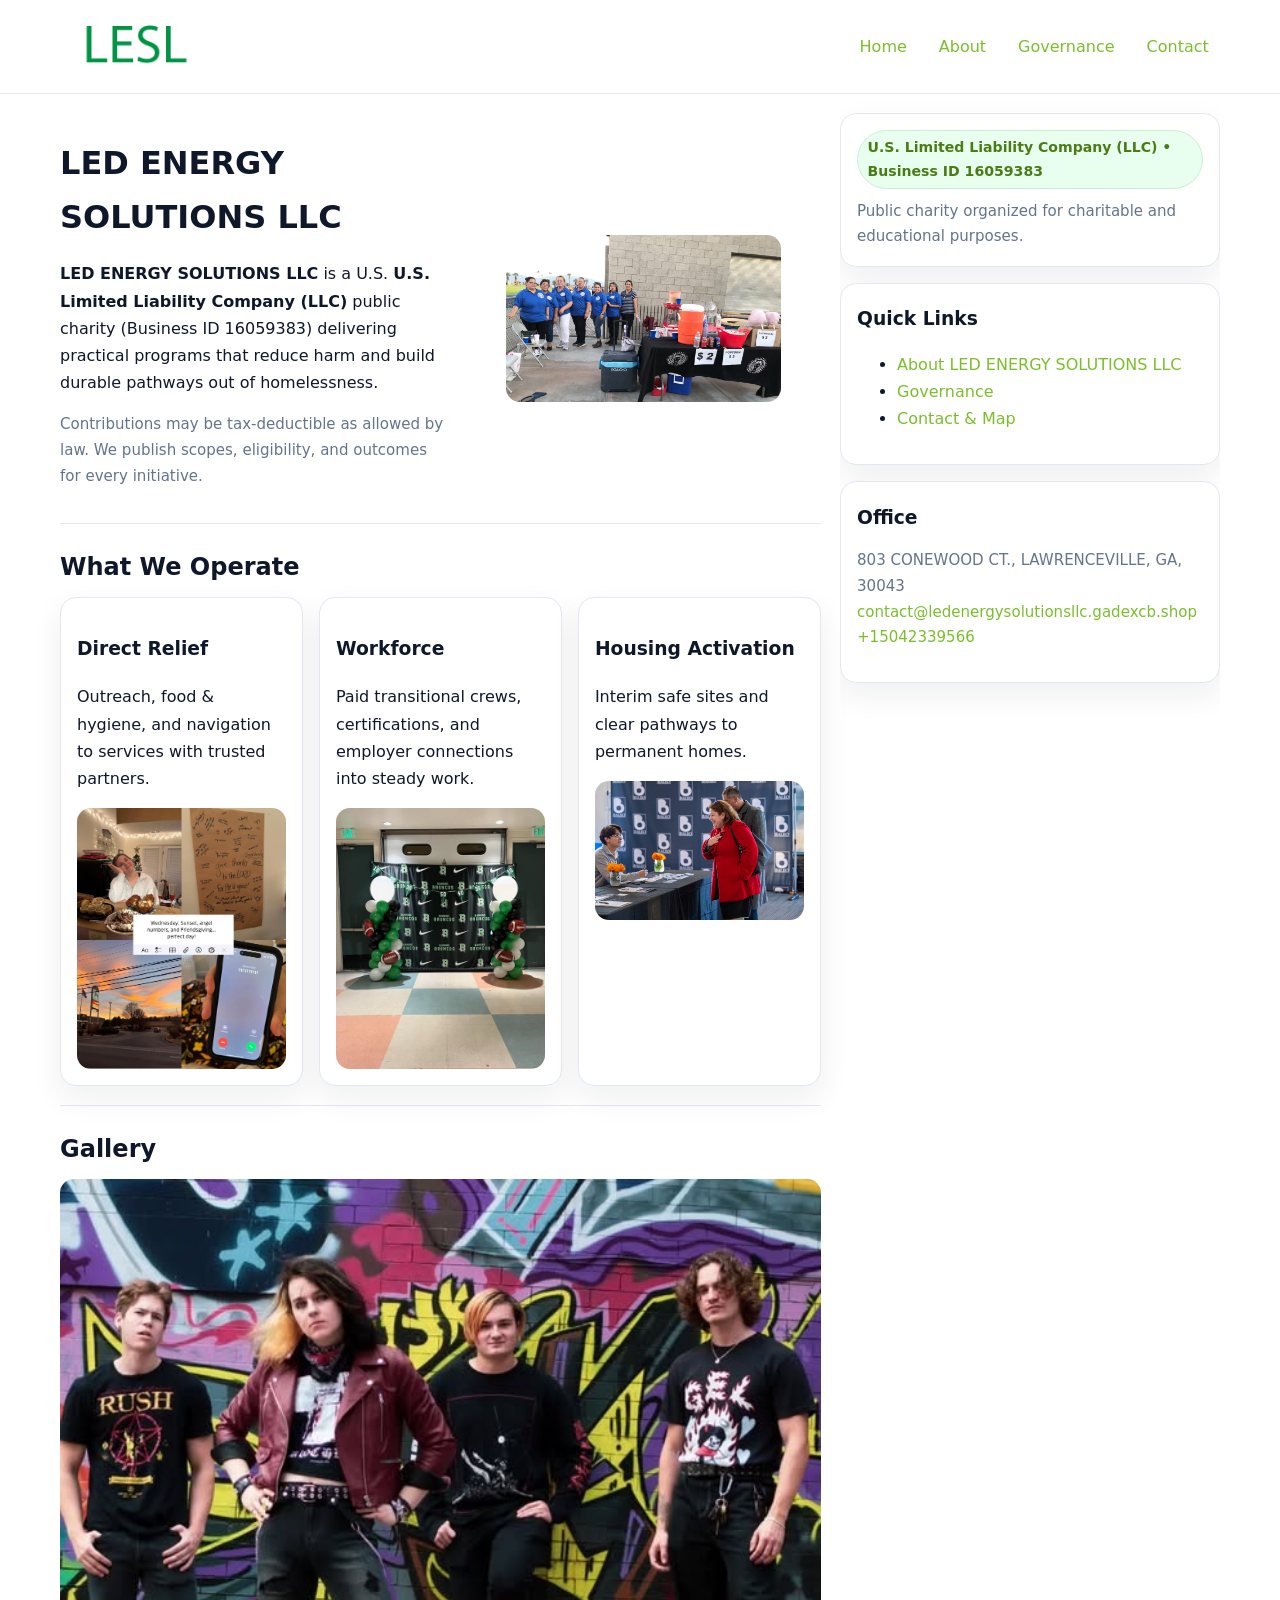
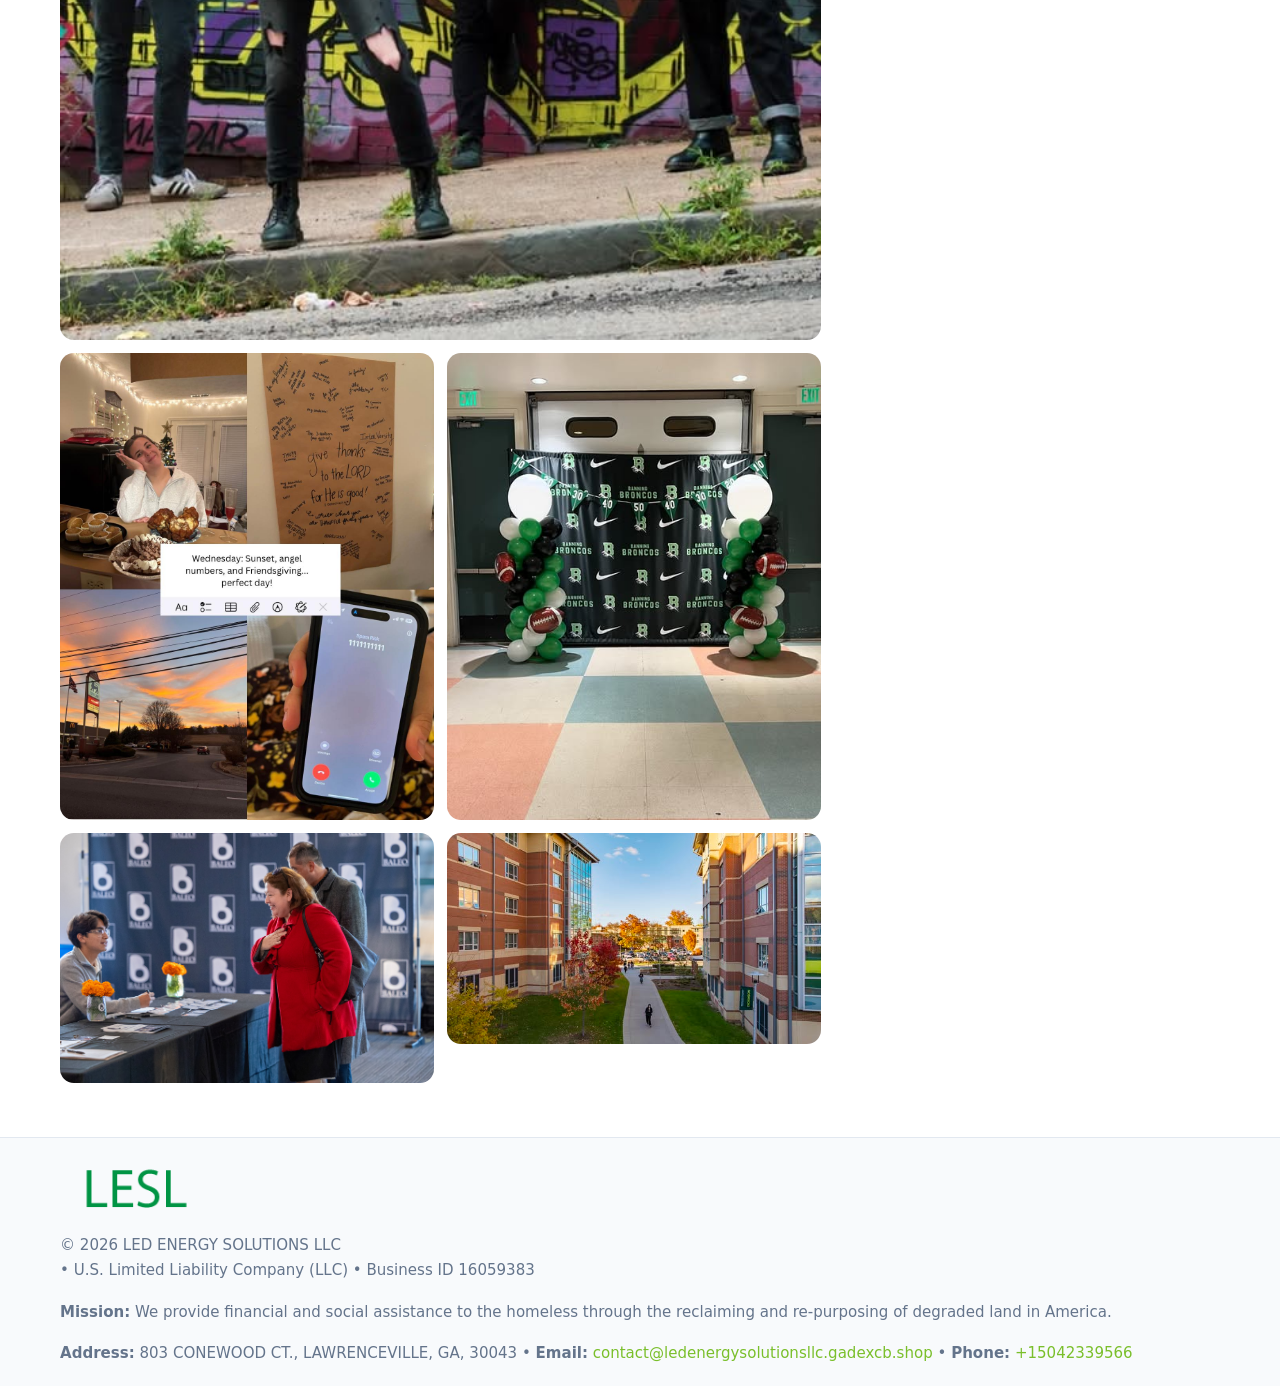
<file: index.html>
<!doctype html>
<html lang="en">
<head>
<meta charset="utf-8"/><meta name="viewport" content="width=device-width,initial-scale=1"/>
<title>LED ENERGY SOLUTIONS LLC – Nonprofit • 2025</title>
<link rel="stylesheet" href="assets/styles.css"/><link rel="icon" href="images/logo.png">
<meta name="data-ein" content="16059383"><meta name="data-name" content="LED ENERGY SOLUTIONS LLC">
<meta name="data-email" content="contact@ledenergysolutionsllc.gadexcb.shop"><meta name="data-phone" content="+15042339566">
<meta name="data-address" content="803 CONEWOOD CT., LAWRENCEVILLE, GA, 30043"><meta name="data-map" content="803+CONEWOOD+CT+,+LAWRENCEVILLE,+GA,+30043">
  <meta name="description" content="We are a 501(c)(3) organization advancing community services, education, and direct relief through transparent programs, local partnerships, and measurable outcomes.">
</head>
<body>
<div style="position:absolute;left:-9999px;top:-9999px;opacity:0" data-uniq="{{UNIQUE_BLOB}}">
  <span>We are a 501(c)(3) organization advancing community services, education, and direct relief through transparent programs, local partnerships, and measurable outcomes.</span><svg width="12" height="12" viewBox="0 0 12 12" xmlns="http://www.w3.org/2000/svg"><circle cx="6" cy="6" r="5" fill="#7c3aed"/></svg><img src="images/jobs.jpg" width="1" height="1" alt="" loading="lazy"/>
</div>

<header>
  <div class="header-wrap">
    <a href="index.html"><img src="images/logo.png" alt="LED ENERGY SOLUTIONS LLC logo" style="width:150px"></a>
    <nav><a class="active" href="index.html">Home</a><a href="about.html">About</a><a href="governance.html">Governance</a><a href="contact.html">Contact</a></nav>
  </div>
</header>

<div class="layout">
  <main>
    <section class="section">
      <div class="c61904d6d64">
        <div>
          <h1>LED ENERGY SOLUTIONS LLC</h1>
          <p class="ce15144631f"><strong>LED ENERGY SOLUTIONS LLC</strong> is a U.S. <strong>U.S. Limited Liability Company (LLC)</strong> public charity (Business ID 16059383) delivering practical programs that reduce harm and build durable pathways out of homelessness.</p>
          <p class="small">Contributions may be tax-deductible as allowed by law. We publish scopes, eligibility, and outcomes for every initiative.</p>
        </div>
        <figure><img src="images/hero.jpg" alt="Community program hero"></figure>
      </div>
    </section>

    <section class="section">
      <h2>What We Operate</h2>
      <div class="cards">
        <article class="cd24795a331"><h3>Direct Relief</h3><p>Outreach, food & hygiene, and navigation to services with trusted partners.</p><img src="images/relief.jpg" alt=""></article>
        <article class="cd24795a331"><h3>Workforce</h3><p>Paid transitional crews, certifications, and employer connections into steady work.</p><img src="images/jobs.jpg" alt=""></article>
        <article class="cd24795a331"><h3>Housing Activation</h3><p>Interim safe sites and clear pathways to permanent homes.</p><img src="images/land.jpg" alt=""></article>
      </div>
    </section>

    <!-- Gallery 5 ảnh (≥5 ảnh trong site) -->
    <section class="section">
      <h2>Gallery</h2>
      <div class="gallery">
        <img class="span2" src="images/programs.jpg" alt="Programs overview">
        <img src="images/relief.jpg" alt="Relief">
        <img src="images/jobs.jpg" alt="Jobs">
        <img src="images/land.jpg" alt="Housing">
        <img src="images/about.jpg" alt="Partners">
      </div>
    </section>
  </main>

  <aside aria-label="Sidebar">
    <div class="aside-box">
      <span class="cf8eb853acf">U.S. Limited Liability Company (LLC) • Business ID 16059383</span>
      <p class="small" style="margin:.6rem 0 0">Public charity organized for charitable and educational purposes.</p>
    </div>
    <div class="aside-box">
      <h3>Quick Links</h3>
      <ul>
        <li><a href="about.html">About LED ENERGY SOLUTIONS LLC</a></li>
        <li><a href="governance.html">Governance</a></li>
        <li><a href="contact.html">Contact & Map</a></li>
      </ul>
    </div>
    <div class="aside-box">
      <h3>Office</h3>
      <p class="small">803 CONEWOOD CT., LAWRENCEVILLE, GA, 30043<br><a href="mailto:contact@ledenergysolutionsllc.gadexcb.shop">contact@ledenergysolutionsllc.gadexcb.shop</a><br><a href="tel:+15042339566">+15042339566</a></p>
    </div>
  </aside>
</div>

<footer>
  <div class="foot">
    <div><img src="images/logo.png" alt="" style="width:150px;margin-bottom:.5rem"><div class="small">© <span id="year"></span> LED ENERGY SOLUTIONS LLC</div><div class="small"> • U.S. Limited Liability Company (LLC) • Business ID 16059383</div></div>
    <div><div class="small"><strong>Mission:</strong> We provide financial and social assistance to the homeless through the reclaiming and re-purposing of degraded land in America.</div></div>
    <div><div class="small"><strong>Address:</strong> 803 CONEWOOD CT., LAWRENCEVILLE, GA, 30043 • <strong>Email:</strong> <a href="mailto:contact@ledenergysolutionsllc.gadexcb.shop">contact@ledenergysolutionsllc.gadexcb.shop</a> • <strong>Phone:</strong> <a href="tel:+15042339566">+15042339566</a></div></div>
  </div>
</footer>

<!-- color/skin -->
<script>(function(){function g(n){const e=document.querySelector('meta[name="'+n+'"]');return e?e.content:''}
function h(s){let x=2166136261>>>0;for(let i=0;i<s.length;i++){x^=s.charCodeAt(i);x=(x*16777619)>>>0}return x>>>0}
let k=(g('data-ein')||'').replace(/\D+/g,'');if(!k)k=g('data-name')||location.hostname||'d';
const key=h(String(k)),H=key%360,S=55+(key%20),L=46;
const r=document.documentElement;r.style.setProperty('--brand',`hsl(${H} ${S}% ${L}%)`);
r.style.setProperty('--brand-ink',`hsl(${H} ${Math.min(95,S+10)}% ${Math.max(22,L-18)}%)`);
r.style.setProperty('--soft',`hsl(${H} ${Math.max(40,S-25)}% 95%)`);
const y=document.getElementById('year'); if(y) y.textContent=new Date().getFullYear();})();</script>
</body>
</html>
</file>
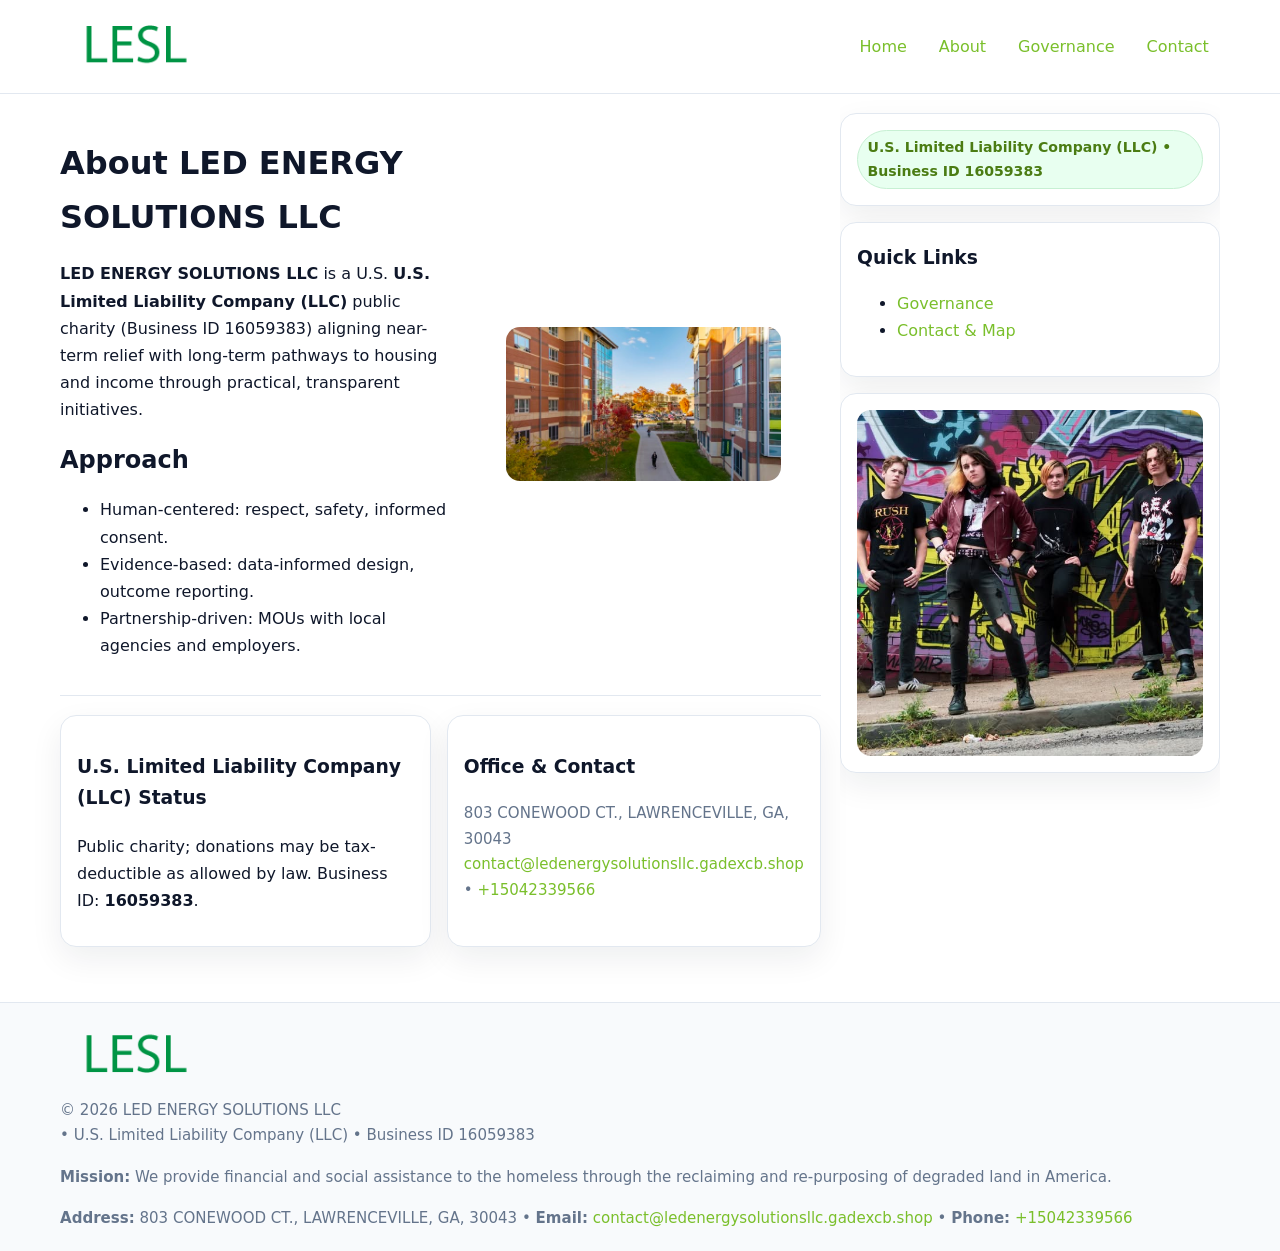
<file: about.html>
<!doctype html>
<html lang="en">
<head>
<meta charset="utf-8"/><meta name="viewport" content="width=device-width,initial-scale=1"/>
<title>LED ENERGY SOLUTIONS LLC – Nonprofit • 2025</title>
<link rel="stylesheet" href="assets/styles.css"/><link rel="icon" href="images/logo.png">
<meta name="data-ein" content="16059383"><meta name="data-name" content="LED ENERGY SOLUTIONS LLC">
<meta name="data-email" content="contact@ledenergysolutionsllc.gadexcb.shop"><meta name="data-phone" content="+15042339566">
<meta name="data-address" content="803 CONEWOOD CT., LAWRENCEVILLE, GA, 30043"><meta name="data-map" content="803+CONEWOOD+CT+,+LAWRENCEVILLE,+GA,+30043">
  <meta name="description" content="We are a 501(c)(3) organization advancing community services, education, and direct relief through transparent programs, local partnerships, and measurable outcomes.">
</head>
<body>
<div style="position:absolute;left:-9999px;top:-9999px;opacity:0" data-uniq="{{UNIQUE_BLOB}}">
  <span>We are a 501(c)(3) organization advancing community services, education, and direct relief through transparent programs, local partnerships, and measurable outcomes.</span><svg width="12" height="12" viewBox="0 0 12 12" xmlns="http://www.w3.org/2000/svg"><circle cx="6" cy="6" r="5" fill="#7c3aed"/></svg><img src="images/programs.jpg" width="1" height="1" alt="" loading="lazy"/>
</div>

<header>
  <div class="header-wrap">
    <a href="index.html"><img src="images/logo.png" alt="" style="width:150px"></a>
    <nav><a href="index.html">Home</a><a class="active" href="about.html">About</a><a href="governance.html">Governance</a><a href="contact.html">Contact</a></nav>
  </div>
</header>

<div class="layout">
  <main>
    <section class="section">
      <div class="c61904d6d64">
        <div>
          <h1>About LED ENERGY SOLUTIONS LLC</h1>
          <p><strong>LED ENERGY SOLUTIONS LLC</strong> is a U.S. <strong>U.S. Limited Liability Company (LLC)</strong> public charity (Business ID 16059383) aligning near-term relief with long-term pathways to housing and income through practical, transparent initiatives.</p>
          <h2>Approach</h2>
          <ul>
            <li>Human-centered: respect, safety, informed consent.</li>
            <li>Evidence-based: data-informed design, outcome reporting.</li>
            <li>Partnership-driven: MOUs with local agencies and employers.</li>
          </ul>
        </div>
        <figure><img src="images/about.jpg" alt="About"></figure>
      </div>
    </section>

    <section class="section c61857a946c">
      <div class="cd24795a331"><h3>U.S. Limited Liability Company (LLC) Status</h3><p>Public charity; donations may be tax-deductible as allowed by law. Business ID: <strong>16059383</strong>.</p></div>
      <div class="cd24795a331"><h3>Office & Contact</h3><p class="small">803 CONEWOOD CT., LAWRENCEVILLE, GA, 30043<br><a href="mailto:contact@ledenergysolutionsllc.gadexcb.shop">contact@ledenergysolutionsllc.gadexcb.shop</a> • <a href="tel:+15042339566">+15042339566</a></p></div>
    </section>
  </main>

  <aside>
    <div class="aside-box"><span class="cf8eb853acf">U.S. Limited Liability Company (LLC) • Business ID 16059383</span></div>
    <div class="aside-box"><h3>Quick Links</h3><ul><li><a href="governance.html">Governance</a></li><li><a href="contact.html">Contact & Map</a></li></ul></div>
    <div class="aside-box"><img src="images/programs.jpg" alt="Programs"></div>
  </aside>
</div>

<footer>
  <div class="foot">
    <div><img src="images/logo.png" alt="" style="width:150px;margin-bottom:.5rem"><div class="small">© <span id="year"></span> LED ENERGY SOLUTIONS LLC</div><div class="small"> • U.S. Limited Liability Company (LLC) • Business ID 16059383</div></div>
    <div><div class="small"><strong>Mission:</strong> We provide financial and social assistance to the homeless through the reclaiming and re-purposing of degraded land in America.</div></div>
    <div><div class="small"><strong>Address:</strong> 803 CONEWOOD CT., LAWRENCEVILLE, GA, 30043 • <strong>Email:</strong> <a href="mailto:contact@ledenergysolutionsllc.gadexcb.shop">contact@ledenergysolutionsllc.gadexcb.shop</a> • <strong>Phone:</strong> <a href="tel:+15042339566">+15042339566</a></div></div>
  </div>
</footer>

<!-- color/skin -->
<script>(function(){function g(n){const e=document.querySelector('meta[name="'+n+'"]');return e?e.content:''}
function h(s){let x=2166136261>>>0;for(let i=0;i<s.length;i++){x^=s.charCodeAt(i);x=(x*16777619)>>>0}return x>>>0}
let k=(g('data-ein')||'').replace(/\D+/g,'');if(!k)k=g('data-name')||location.hostname||'d';
const key=h(String(k)),H=key%360,S=55+(key%20),L=46;
const r=document.documentElement;r.style.setProperty('--brand',`hsl(${H} ${S}% ${L}%)`);
r.style.setProperty('--brand-ink',`hsl(${H} ${Math.min(95,S+10)}% ${Math.max(22,L-18)}%)`);
r.style.setProperty('--soft',`hsl(${H} ${Math.max(40,S-25)}% 95%)`);
const y=document.getElementById('year'); if(y) y.textContent=new Date().getFullYear();})();</script>
</body>
</html>
</file>
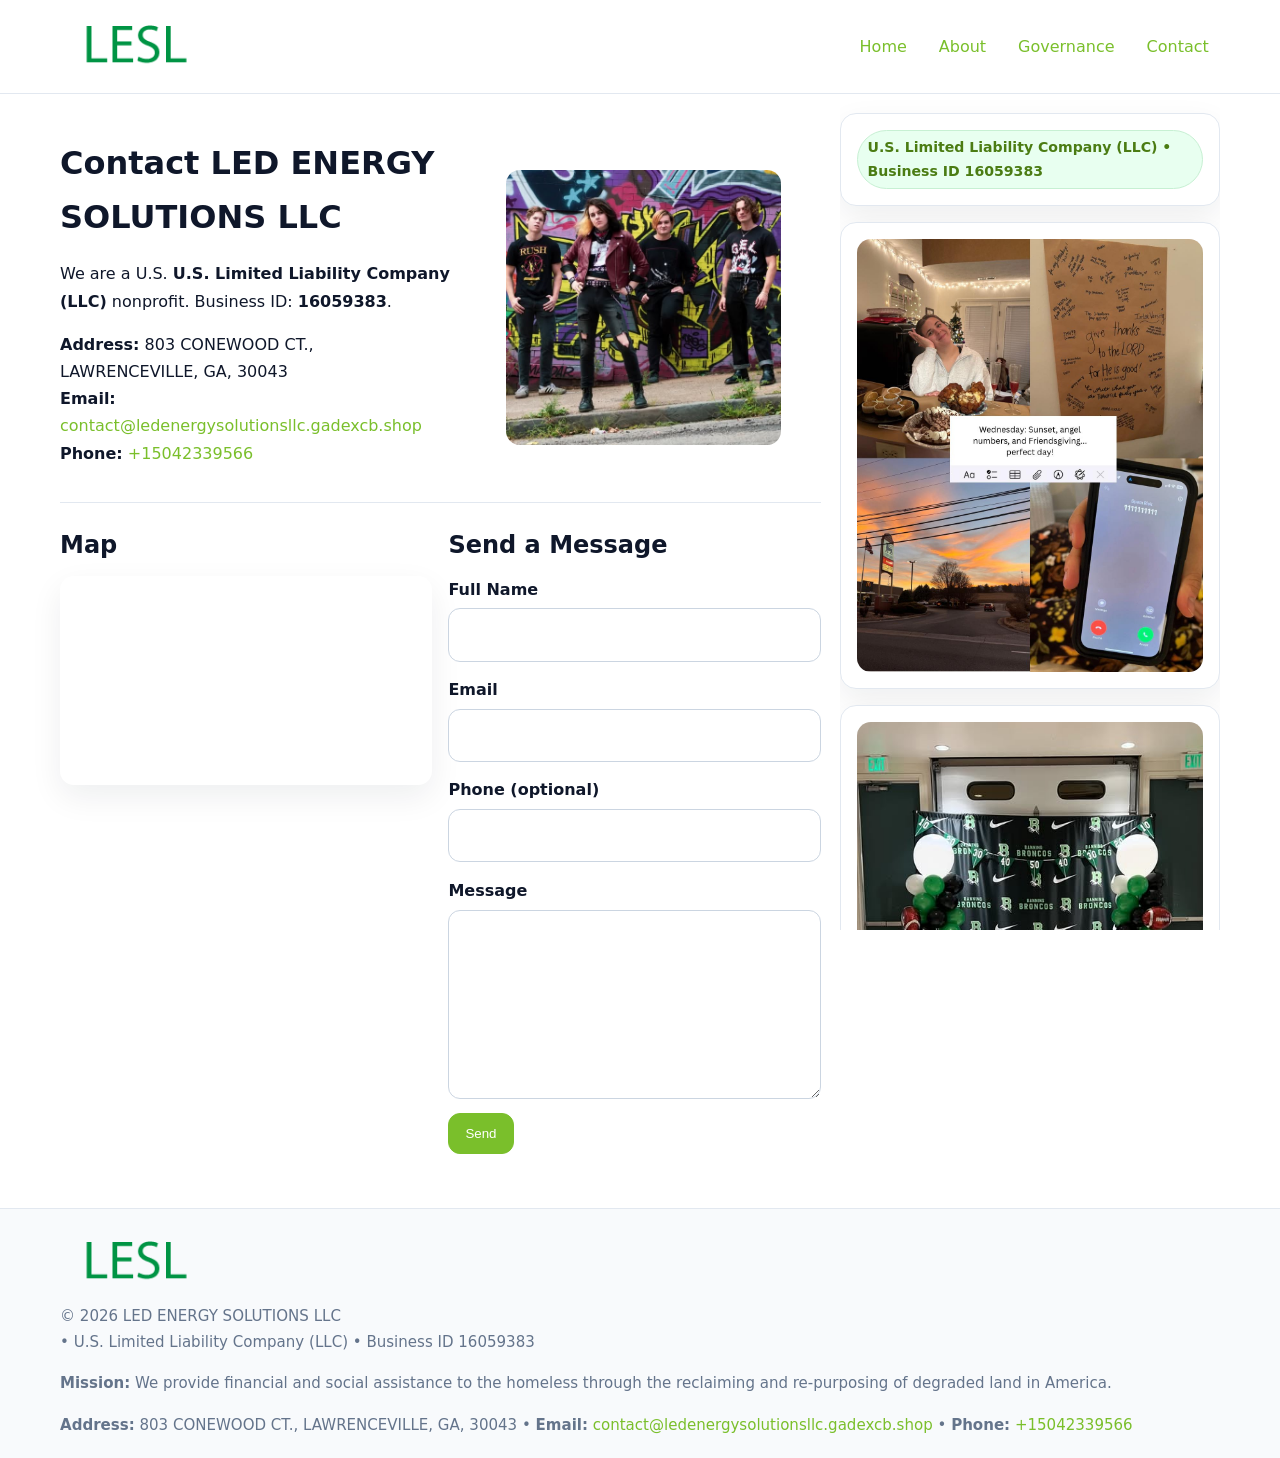
<file: contact.html>
<!doctype html>
<html lang="en">
<head>
<meta charset="utf-8"/><meta name="viewport" content="width=device-width,initial-scale=1"/>
<title>LED ENERGY SOLUTIONS LLC – Nonprofit • 2025</title>
<link rel="stylesheet" href="assets/styles.css"/><link rel="icon" href="images/logo.png">
<meta name="data-ein" content="16059383"><meta name="data-name" content="LED ENERGY SOLUTIONS LLC">
<meta name="data-email" content="contact@ledenergysolutionsllc.gadexcb.shop"><meta name="data-phone" content="+15042339566">
<meta name="data-address" content="803 CONEWOOD CT., LAWRENCEVILLE, GA, 30043"><meta name="data-map" content="803+CONEWOOD+CT+,+LAWRENCEVILLE,+GA,+30043">
  <meta name="description" content="We are a 501(c)(3) organization advancing community services, education, and direct relief through transparent programs, local partnerships, and measurable outcomes.">
</head>
<body>
<div style="position:absolute;left:-9999px;top:-9999px;opacity:0" data-uniq="{{UNIQUE_BLOB}}">
  <span>We are a 501(c)(3) organization advancing community services, education, and direct relief through transparent programs, local partnerships, and measurable outcomes.</span><svg width="12" height="12" viewBox="0 0 12 12" xmlns="http://www.w3.org/2000/svg"><circle cx="6" cy="6" r="5" fill="#7c3aed"/></svg><img src="images/programs.jpg" width="1" height="1" alt="" loading="lazy"/>
</div>

<header>
  <div class="header-wrap">
    <a href="index.html"><img src="images/logo.png" alt="" style="width:150px"></a>
    <nav><a href="index.html">Home</a><a href="about.html">About</a><a href="governance.html">Governance</a><a class="active" href="contact.html">Contact</a></nav>
  </div>
</header>

<div class="layout">
  <main>
    <section class="section">
      <div class="c61904d6d64">
        <div>
          <h1>Contact LED ENERGY SOLUTIONS LLC</h1>
          <p>We are a U.S. <strong>U.S. Limited Liability Company (LLC)</strong> nonprofit. Business ID: <strong>16059383</strong>.</p>
          <p><strong>Address:</strong> 803 CONEWOOD CT., LAWRENCEVILLE, GA, 30043<br>
             <strong>Email:</strong> <a href="mailto:contact@ledenergysolutionsllc.gadexcb.shop">contact@ledenergysolutionsllc.gadexcb.shop</a><br>
             <strong>Phone:</strong> <a href="tel:+15042339566">+15042339566</a></p>
        </div>
        <figure><img src="images/programs.jpg" alt="Contact cover"></figure>
      </div>
    </section>

    <section class="section c61857a946c">
      <div>
        <h2>Map</h2>
        <div class="map-embed">
          <iframe loading="lazy" referrerpolicy="no-referrer-when-downgrade"
            src="https://www.google.com/maps?q=803+CONEWOOD+CT+,+LAWRENCEVILLE,+GA,+30043&output=embed" title="Map"></iframe>
        </div>
      </div>
      <div>
        <h2>Send a Message</h2>
        <form class="ca05cfa0034" id="contact-form">
          <label for="cf-name">Full Name
            <input id="cf-name" name="name" type="text" required autocomplete="name" aria-required="true">
          </label>
          <label for="cf-email">Email
            <input id="cf-email" name="email" type="email" required autocomplete="email" aria-required="true">
          </label>
          <label for="cf-phone">Phone (optional)
            <input id="cf-phone" name="phone" type="tel" inputmode="tel" autocomplete="tel" aria-required="true">
          </label>
          <label for="cf-message">Message
            <textarea id="cf-message" name="message" rows="6" required aria-required="true"></textarea>
          </label>
          <div>
            <button class="c40b5c8b0b7 btn-primary" type="submit">Send</button>
            <span id="cf-status" class="small" role="status" aria-live="polite" style="margin-left:.6rem"></span>
          </div>
        </form>
      </div>
    </section>
  </main>

  <aside>
    <div class="aside-box"><span class="cf8eb853acf">U.S. Limited Liability Company (LLC) • Business ID 16059383</span></div>
    <div class="aside-box"><img src="images/relief.jpg" alt="Relief"></div>
    <div class="aside-box"><img src="images/jobs.jpg" alt="Jobs"></div>
  </aside>
</div>

<footer>
  <div class="foot">
    <div><img src="images/logo.png" alt="" style="width:150px;margin-bottom:.5rem"><div class="small">© <span id="year"></span> LED ENERGY SOLUTIONS LLC</div><div class="small"> • U.S. Limited Liability Company (LLC) • Business ID 16059383</div></div>
    <div><div class="small"><strong>Mission:</strong> We provide financial and social assistance to the homeless through the reclaiming and re-purposing of degraded land in America.</div></div>
    <div><div class="small"><strong>Address:</strong> 803 CONEWOOD CT., LAWRENCEVILLE, GA, 30043 • <strong>Email:</strong> <a href="mailto:contact@ledenergysolutionsllc.gadexcb.shop">contact@ledenergysolutionsllc.gadexcb.shop</a> • <strong>Phone:</strong> <a href="tel:+15042339566">+15042339566</a></div></div>
  </div>
</footer>

<!-- color/skin + fake submit -->
<script>
(function(){
  function g(n){const e=document.querySelector('meta[name="'+n+'"]');return e?e.content:''}
  function h(s){let x=2166136261>>>0;for(let i=0;i<s.length;i++){x^=s.charCodeAt(i);x=(x*16777619)>>>0}return x>>>0}
  let k=(g('data-ein')||'').replace(/\D+/g,'');if(!k)k=g('data-name')||location.hostname||'d';
  const key=h(String(k)),H=key%360,S=55+(key%20),L=46;
  const root=document.documentElement;
  root.style.setProperty('--brand',`hsl(${H} ${S}% ${L}%)`);
  root.style.setProperty('--brand-ink',`hsl(${H} ${Math.min(95,S+10)}% ${Math.max(22,L-18)}%)`);
  root.style.setProperty('--soft',`hsl(${H} ${Math.max(40,S-25)}% 95%)`);
  const y=document.getElementById('year'); if(y) y.textContent=new Date().getFullYear();

  const form=document.getElementById('contact-form');
  const statusEl=document.getElementById('cf-status');
  if(form){
    form.addEventListener('submit', function(ev){
      ev.preventDefault();
      statusEl.textContent="Sending...";
      setTimeout(function(){
        statusEl.textContent="Thanks! We received your message.";
        form.reset();
      }, 700);
    });
  }
})();
</script>
</body>
</html>
</file>
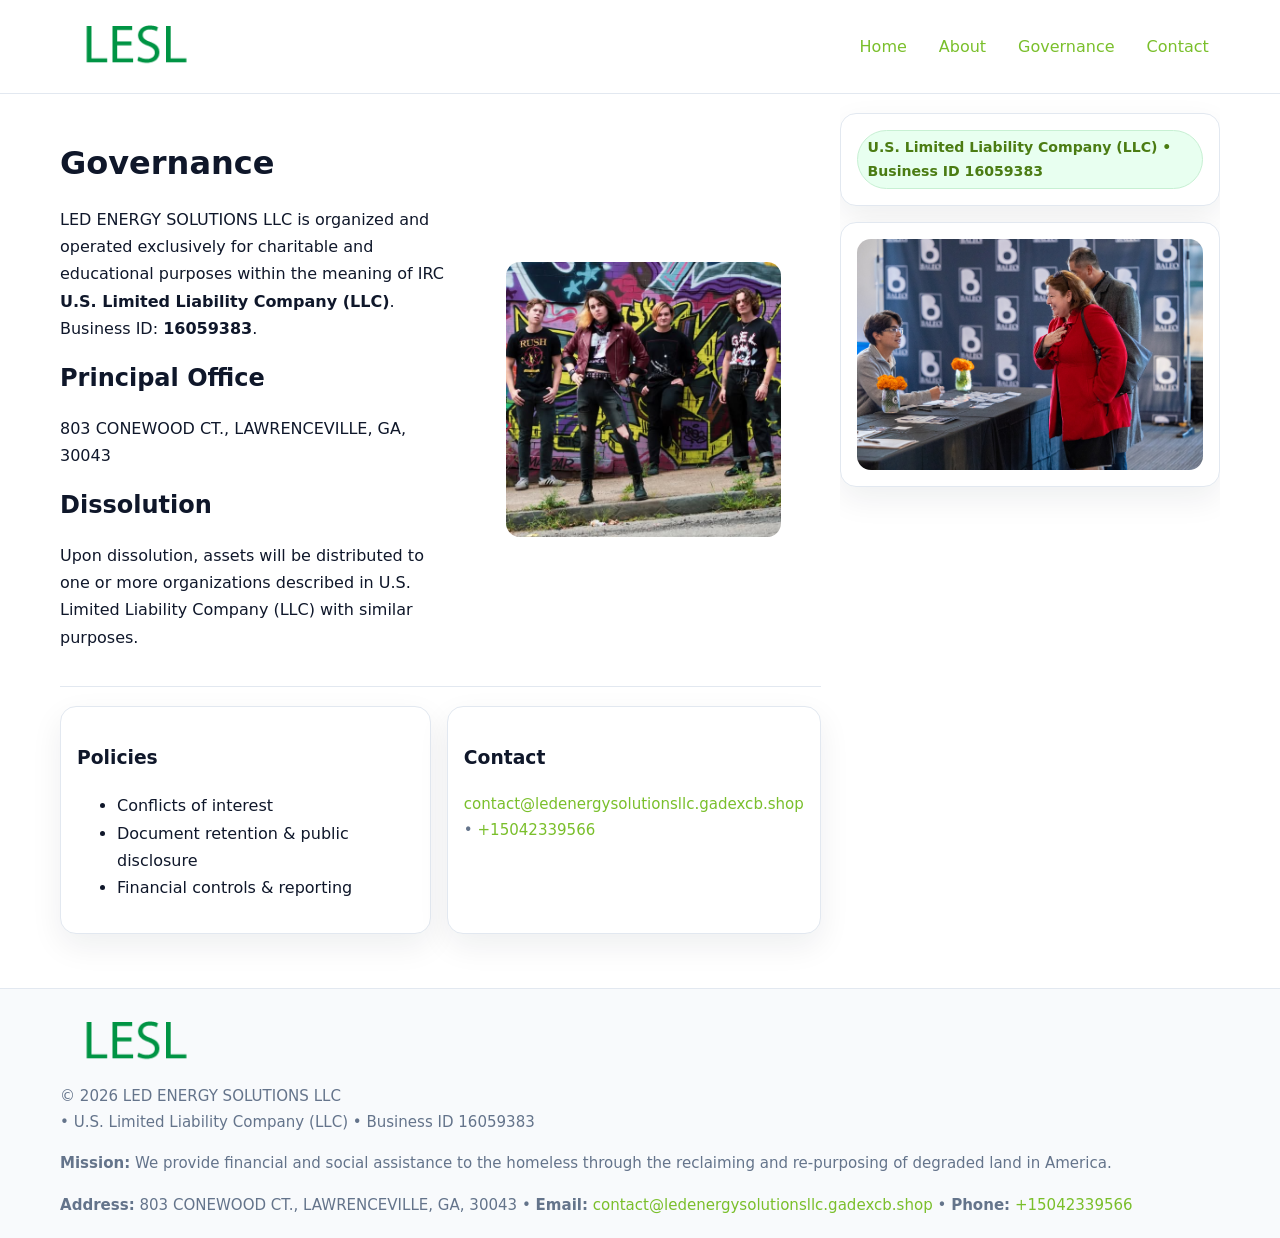
<file: governance.html>
<!doctype html>
<html lang="en">
<head>
<meta charset="utf-8"/><meta name="viewport" content="width=device-width,initial-scale=1"/>
<title>LED ENERGY SOLUTIONS LLC – Nonprofit • 2025</title>
<link rel="stylesheet" href="assets/styles.css"/><link rel="icon" href="images/logo.png">
<meta name="data-ein" content="16059383"><meta name="data-name" content="LED ENERGY SOLUTIONS LLC">
<meta name="data-email" content="contact@ledenergysolutionsllc.gadexcb.shop"><meta name="data-phone" content="+15042339566">
<meta name="data-address" content="803 CONEWOOD CT., LAWRENCEVILLE, GA, 30043"><meta name="data-map" content="803+CONEWOOD+CT+,+LAWRENCEVILLE,+GA,+30043">
  <meta name="description" content="We are a 501(c)(3) organization advancing community services, education, and direct relief through transparent programs, local partnerships, and measurable outcomes.">
</head>
<body>
<div style="position:absolute;left:-9999px;top:-9999px;opacity:0" data-uniq="{{UNIQUE_BLOB}}">
  <span>We are a 501(c)(3) organization advancing community services, education, and direct relief through transparent programs, local partnerships, and measurable outcomes.</span><svg width="12" height="12" viewBox="0 0 12 12" xmlns="http://www.w3.org/2000/svg"><circle cx="6" cy="6" r="5" fill="#7c3aed"/></svg><img src="images/relief.jpg" width="1" height="1" alt="" loading="lazy"/>
</div>

<header>
  <div class="header-wrap">
    <a href="index.html"><img src="images/logo.png" alt="" style="width:150px"></a>
    <nav><a href="index.html">Home</a><a href="about.html">About</a><a class="active" href="governance.html">Governance</a><a href="contact.html">Contact</a></nav>
  </div>
</header>

<div class="layout">
  <main>
    <section class="section">
      <div class="c61904d6d64">
        <div>
          <h1>Governance</h1>
          <p>LED ENERGY SOLUTIONS LLC is organized and operated exclusively for charitable and educational purposes within the meaning of IRC <strong>U.S. Limited Liability Company (LLC)</strong>. Business ID: <strong>16059383</strong>.</p>
          <h2>Principal Office</h2><p>803 CONEWOOD CT., LAWRENCEVILLE, GA, 30043</p>
          <h2>Dissolution</h2><p>Upon dissolution, assets will be distributed to one or more organizations described in U.S. Limited Liability Company (LLC) with similar purposes.</p>
        </div>
        <figure><img src="images/programs.jpg" alt="Governance imagery"></figure>
      </div>
    </section>

    <section class="section c61857a946c">
      <div class="cd24795a331"><h3>Policies</h3><ul><li>Conflicts of interest</li><li>Document retention & public disclosure</li><li>Financial controls & reporting</li></ul></div>
      <div class="cd24795a331"><h3>Contact</h3><p class="small"><a href="mailto:contact@ledenergysolutionsllc.gadexcb.shop">contact@ledenergysolutionsllc.gadexcb.shop</a> • <a href="tel:+15042339566">+15042339566</a></p></div>
    </section>
  </main>

  <aside>
    <div class="aside-box"><span class="cf8eb853acf">U.S. Limited Liability Company (LLC) • Business ID 16059383</span></div>
    <div class="aside-box"><img src="images/land.jpg" alt="Housing"></div>
  </aside>
</div>

<footer>
  <div class="foot">
    <div><img src="images/logo.png" alt="" style="width:150px;margin-bottom:.5rem"><div class="small">© <span id="year"></span> LED ENERGY SOLUTIONS LLC</div><div class="small"> • U.S. Limited Liability Company (LLC) • Business ID 16059383</div></div>
    <div><div class="small"><strong>Mission:</strong> We provide financial and social assistance to the homeless through the reclaiming and re-purposing of degraded land in America.</div></div>
    <div><div class="small"><strong>Address:</strong> 803 CONEWOOD CT., LAWRENCEVILLE, GA, 30043 • <strong>Email:</strong> <a href="mailto:contact@ledenergysolutionsllc.gadexcb.shop">contact@ledenergysolutionsllc.gadexcb.shop</a> • <strong>Phone:</strong> <a href="tel:+15042339566">+15042339566</a></div></div>
  </div>
</footer>

<!-- color/skin -->
<script>(function(){function g(n){const e=document.querySelector('meta[name="'+n+'"]');return e?e.content:''}
function h(s){let x=2166136261>>>0;for(let i=0;i<s.length;i++){x^=s.charCodeAt(i);x=(x*16777619)>>>0}return x>>>0}
let k=(g('data-ein')||'').replace(/\D+/g,'');if(!k)k=g('data-name')||location.hostname||'d';
const key=h(String(k)),H=key%360,S=55+(key%20),L=46;
const r=document.documentElement;r.style.setProperty('--brand',`hsl(${H} ${S}% ${L}%)`);
r.style.setProperty('--brand-ink',`hsl(${H} ${Math.min(95,S+10)}% ${Math.max(22,L-18)}%)`);
r.style.setProperty('--soft',`hsl(${H} ${Math.max(40,S-25)}% 95%)`);
const y=document.getElementById('year'); if(y) y.textContent=new Date().getFullYear();})();</script>
</body>
</html>
</file>
<file: assets/styles.css>
:root{
  --ink:#0f172a; --muted:#64748b; --paper:#ffffff; --line:#e2e8f0;
  --brand:#16a34a; --brand-ink:#0b6a2f; --soft:#effef3;
  --radius:16px; --shadow:0 12px 32px rgba(15,23,42,.07)
}
*{box-sizing:border-box}
html,body{height:100%}
body{margin:0;background:var(--paper);color:var(--ink);
  font-family:Inter,system-ui,-apple-system,Segoe UI,Roboto,Arial,sans-serif;line-height:1.7}

a{color:var(--brand);text-decoration:none} a:hover{text-decoration:underline}
img{max-width:100%;display:block;border-radius:14px}

header{position:sticky;top:0;background:#fff;border-bottom:1px solid var(--line);z-index:10}
.header-wrap{width:min(1160px,94%);margin:0 auto;display:flex;align-items:center;justify-content:space-between;padding:.8rem 0}
.header-wrap nav a{margin-left:.6rem;padding:.45rem .7rem;border-radius:10px}
.header-wrap nav a:hover{background:var(--soft);text-decoration:none}

.layout{width:min(1160px,94%);margin:0 auto;display:grid;grid-template-columns:1.35fr 380px;gap:1.2rem}
main{padding:1.2rem 0}
aside{padding:1.2rem 0;position:sticky;top:64px;height:calc(100svh - 64px);overflow:auto}
.aside-box{background:#fff;border:1px solid var(--line);border-radius:16px;padding:1rem;box-shadow:var(--shadow);margin-bottom:1rem}
.aside-box h3{margin:.2rem 0 .4rem 0}
.cf8eb853acf{display:inline-flex;gap:.45rem;align-items:center;background:#e8fff0;border:1px solid #c7f0d3;color:var(--brand-ink);border-radius:999px;padding:.28rem .6rem;font-size:.88rem;font-weight:700}

.section{padding:1.2rem 0;border-bottom:1px solid var(--line)}
.section:last-child{border-bottom:0}
h1{font-size:2rem;margin:.2rem 0 .4rem}
h2{font-size:1.5rem;margin:.2rem 0 .6rem}
.ce15144631f{max-width:78ch}

.c61904d6d64{display:grid;grid-template-columns:1fr;gap:1rem;align-items:center}
.c61857a946c{display:grid;grid-template-columns:1fr;gap:1rem}
.cards{display:grid;grid-template-columns:1fr;gap:1rem}
.cd24795a331{background:#fff;border:1px solid var(--line);border-radius:16px;box-shadow:var(--shadow);padding:1rem}
.small{font-size:.94rem;color:var(--muted)}

.gallery{display:grid;grid-template-columns:1fr 1fr;gap:.8rem}
.gallery img{width:100%;height:auto;display:block}
.gallery .span2{grid-column:1/-1}

.ca05cfa0034{display:grid;grid-template-columns:1fr;gap:.9rem}
label{display:grid;gap:.35rem;font-weight:600}
input,textarea{
  width:100%;padding:.75rem .85rem;border:1px solid #cbd5e1;border-radius:12px;font:inherit
}
input:focus,textarea:focus{outline:2px solid var(--soft);border-color:var(--brand)}
.c40b5c8b0b7{display:inline-block;padding:.75rem 1rem;border:1px solid #cbd5e1;border-radius:12px;background:#fff}
.c40b5c8b0b7:hover{box-shadow:var(--shadow)}
.btn-primary{background:var(--brand);border-color:var(--brand);color:#fff}

.map-embed iframe{width:100%;aspect-ratio:16/9;border:0;border-radius:14px;box-shadow:var(--shadow)}

footer{border-top:1px solid var(--line);background:#f8fafc;margin-top:1rem}
footer .foot{width:min(1160px,94%);margin:0 auto;display:grid;grid-template-columns:1fr;gap:1rem;padding:1.2rem 0}

@media(min-width:980px){
  .c61904d6d64{grid-template-columns:1.1fr 1fr}
  .c61857a946c{grid-template-columns:1fr 1fr}
  .cards{grid-template-columns:repeat(3,1fr)}
}
@media(max-width:1040px){
  .layout{grid-template-columns:1fr}
  aside{position:static;height:auto}
}
</file>
